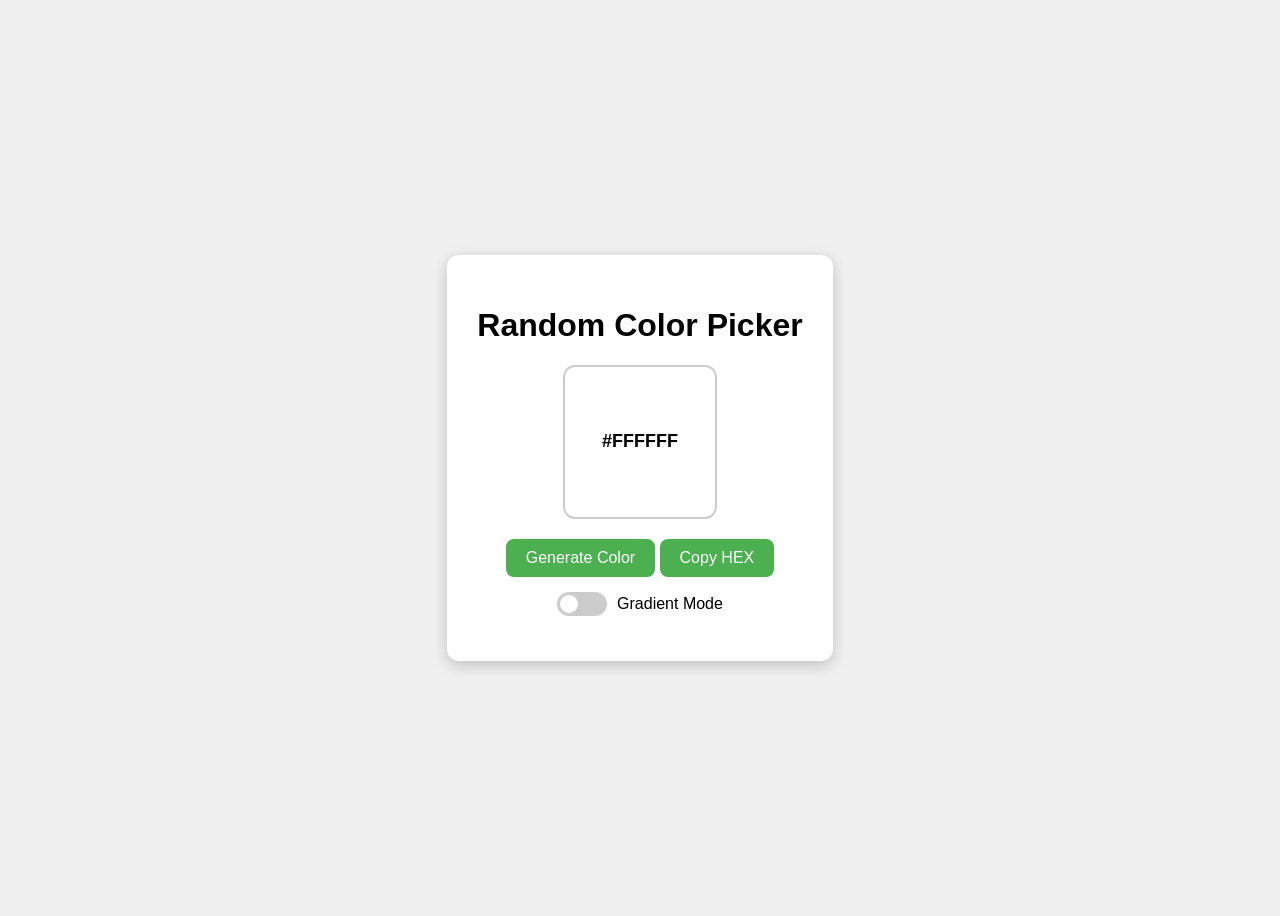
<file: project1/index.html>
<!DOCTYPE html>
<html lang="en">
<head>
  <meta charset="UTF-8">
  <meta name="viewport" content="width=device-width, initial-scale=1.0">
  <title>Color Picker</title>
  <link rel="stylesheet" href="style.css">
</head>
<body>
  <div class="container">    
    <h1>Random Color Picker</h1>
    <div class="color-box" id="colorBox">#FFFFFF</div>
    <button id="generateBtn">Generate Color</button>
    <button id="copyBtn">Copy HEX</button>
   <div class="toggle-container">
  <input type="checkbox" id="modeToggle">
  <label for="modeToggle" class="switch"></label>
  <span id="modeLabel">Gradient Mode</span>
</div>

    <div id="rgbBox"></div>
    

  </div>

  <script src="script.js"></script>
</body>
</html>
</file>
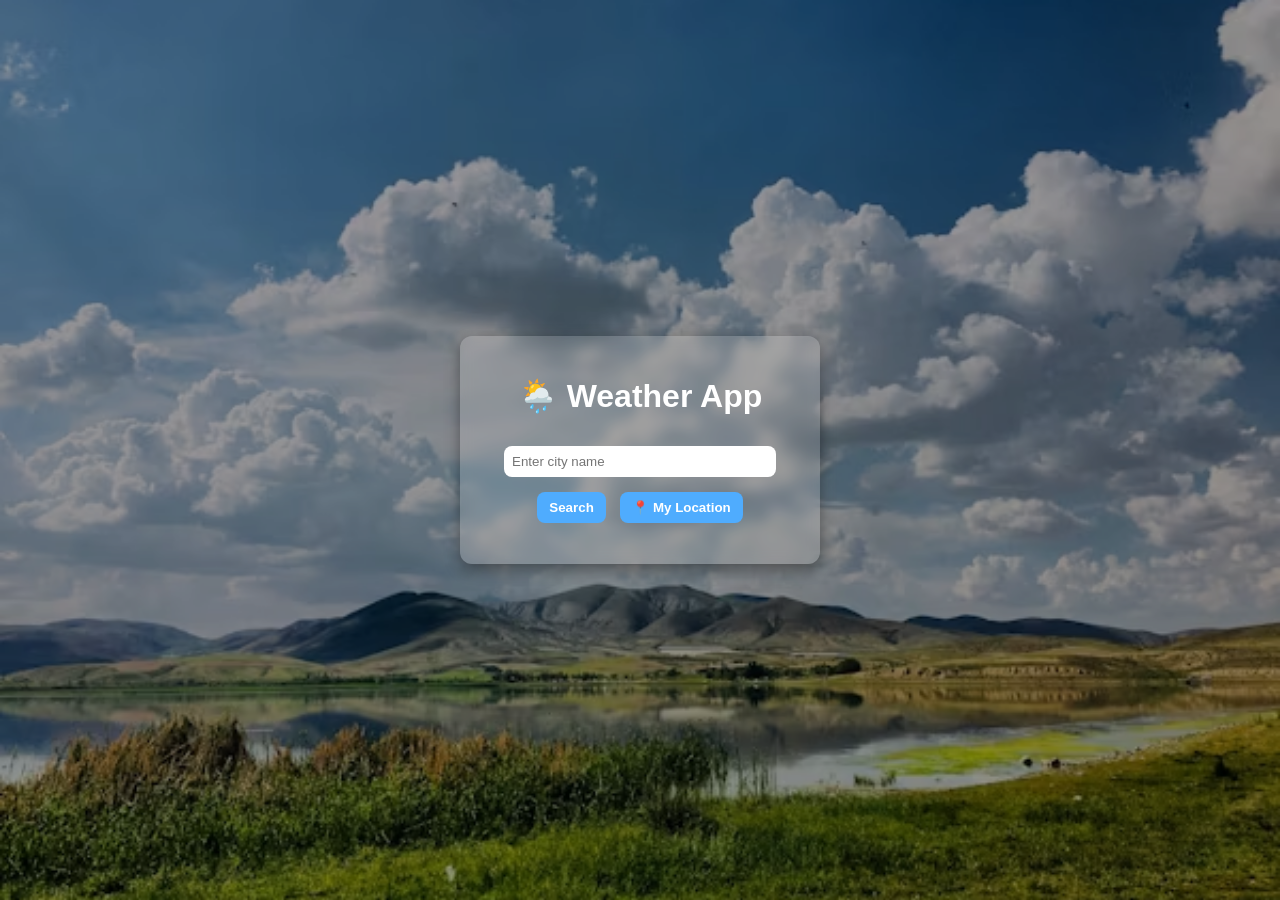
<file: weather-app/index.html>
<!DOCTYPE html>
<html lang="en">
<head>
  <meta charset="UTF-8">
  <title>Weather App</title>
  <link rel="stylesheet" href="style.css">
</head>
<body>
  <div class="container">
    <h1>🌦️ Weather App</h1>
    <input type="text" id="cityInput" placeholder="Enter city name">
    <button id="searchBtn">Search</button>
    <button id="locBtn">📍 My Location</button>

    <div id="weatherBox" class="hidden">
      <h2 id="cityName"></h2>
      <img id="weatherIcon" alt="Weather Icon">
      <p id="temp"></p>
      <p id="details"></p>
      <p id="extra"></p>
    </div>

    <p id="message"></p>
  </div>

  <script src="script.js"></script>
</body>
</html>
</file>
<file: project1/style.css>
body {
  font-family: Arial, sans-serif;
  display: flex;
  justify-content: center;
  align-items: center;
  min-height: 100vh;
  background: #f0f0f0;
}

.container {
  text-align: center;
  padding: 30px;
  background: white;
  border-radius: 12px;
  box-shadow: 0 4px 15px rgba(0,0,0,0.2);
}

.color-box {
  width: 150px;
  height: 150px;
  margin: 20px auto;
  border-radius: 12px;
  display: flex;
  justify-content: center;
  align-items: center;
  font-weight: bold;
  font-size: 18px;
  color: #000;
  border: 2px solid #ccc;
}

button {
  padding: 10px 20px;
  border: none;
  border-radius: 8px;
  background: #4CAF50;
  color: white;
  font-size: 16px;
  cursor: pointer;
  transition: background 0.3s;
}

button:hover {
  background: #45a049;
}


.toggle-container {
  display: flex;
  align-items: center;
  justify-content: center;
  gap: 10px;
  margin: 15px 0;
}

.switch {
  position: relative;
  display: inline-block;
  width: 50px;
  height: 24px;
}

.switch input {
  opacity: 0;
  width: 0;
  height: 0;
}

.switch::before {
  content: "";
  position: absolute;
  cursor: pointer;
  top: 0; left: 0; right: 0; bottom: 0;
  background-color: #ccc;
  transition: 0.4s;
  border-radius: 34px;
}

.switch::after {
  content: "";
  position: absolute;
  height: 18px;
  width: 18px;
  left: 3px; 
  bottom: 3px;
  background-color: white;
  transition: 0.4s;
  border-radius: 50%;
}

#modeToggle:checked + .switch::before {
  background-color: #4CAF50;
}

#modeToggle:checked + .switch::after {
  transform: translateX(26px);
}

#modeToggle {
  display: none; /* Hide the checkbox */
}
</file>
<file: weather-app/style.css>
body {
  font-family: Arial, sans-serif;
  display: flex;
  justify-content: center;
  align-items: center;
  height: 100vh;
  margin: 0;
  color: white;
  background: url('images/default.jpg') no-repeat center center/cover;
  position: relative;
  z-index: 0;
}

body::before {
  content: "";
  position: absolute;
  top: 0; left: 0;
  width: 100%; height: 100%;
  background: rgba(0, 0, 0, 0.4); /* overlay for readability */
  z-index: -1;
}

.container {
  background: rgba(255, 255, 255, 0.15);
  padding: 20px;
  border-radius: 12px;
  box-shadow: 0 5px 15px rgba(0,0,0,0.4);
  text-align: center;
  width: 320px;
  backdrop-filter: blur(6px);
}

input {
  padding: 8px;
  margin: 10px 0;
  width: 80%;
  border-radius: 8px;
  border: none;
  outline: none;
}

button {
  margin: 5px;
  padding: 8px 12px;
  border: none;
  border-radius: 8px;
  cursor: pointer;
  background: #4facfe;
  color: white;
  font-weight: bold;
  transition: 0.3s;
}

button:hover {
  background: #00c6ff;
}

.hidden {
  display: none;
}

#weatherIcon {
  width: 80px;
}

#message {
  margin-top: 10px;
  font-weight: bold;
}
</file>
